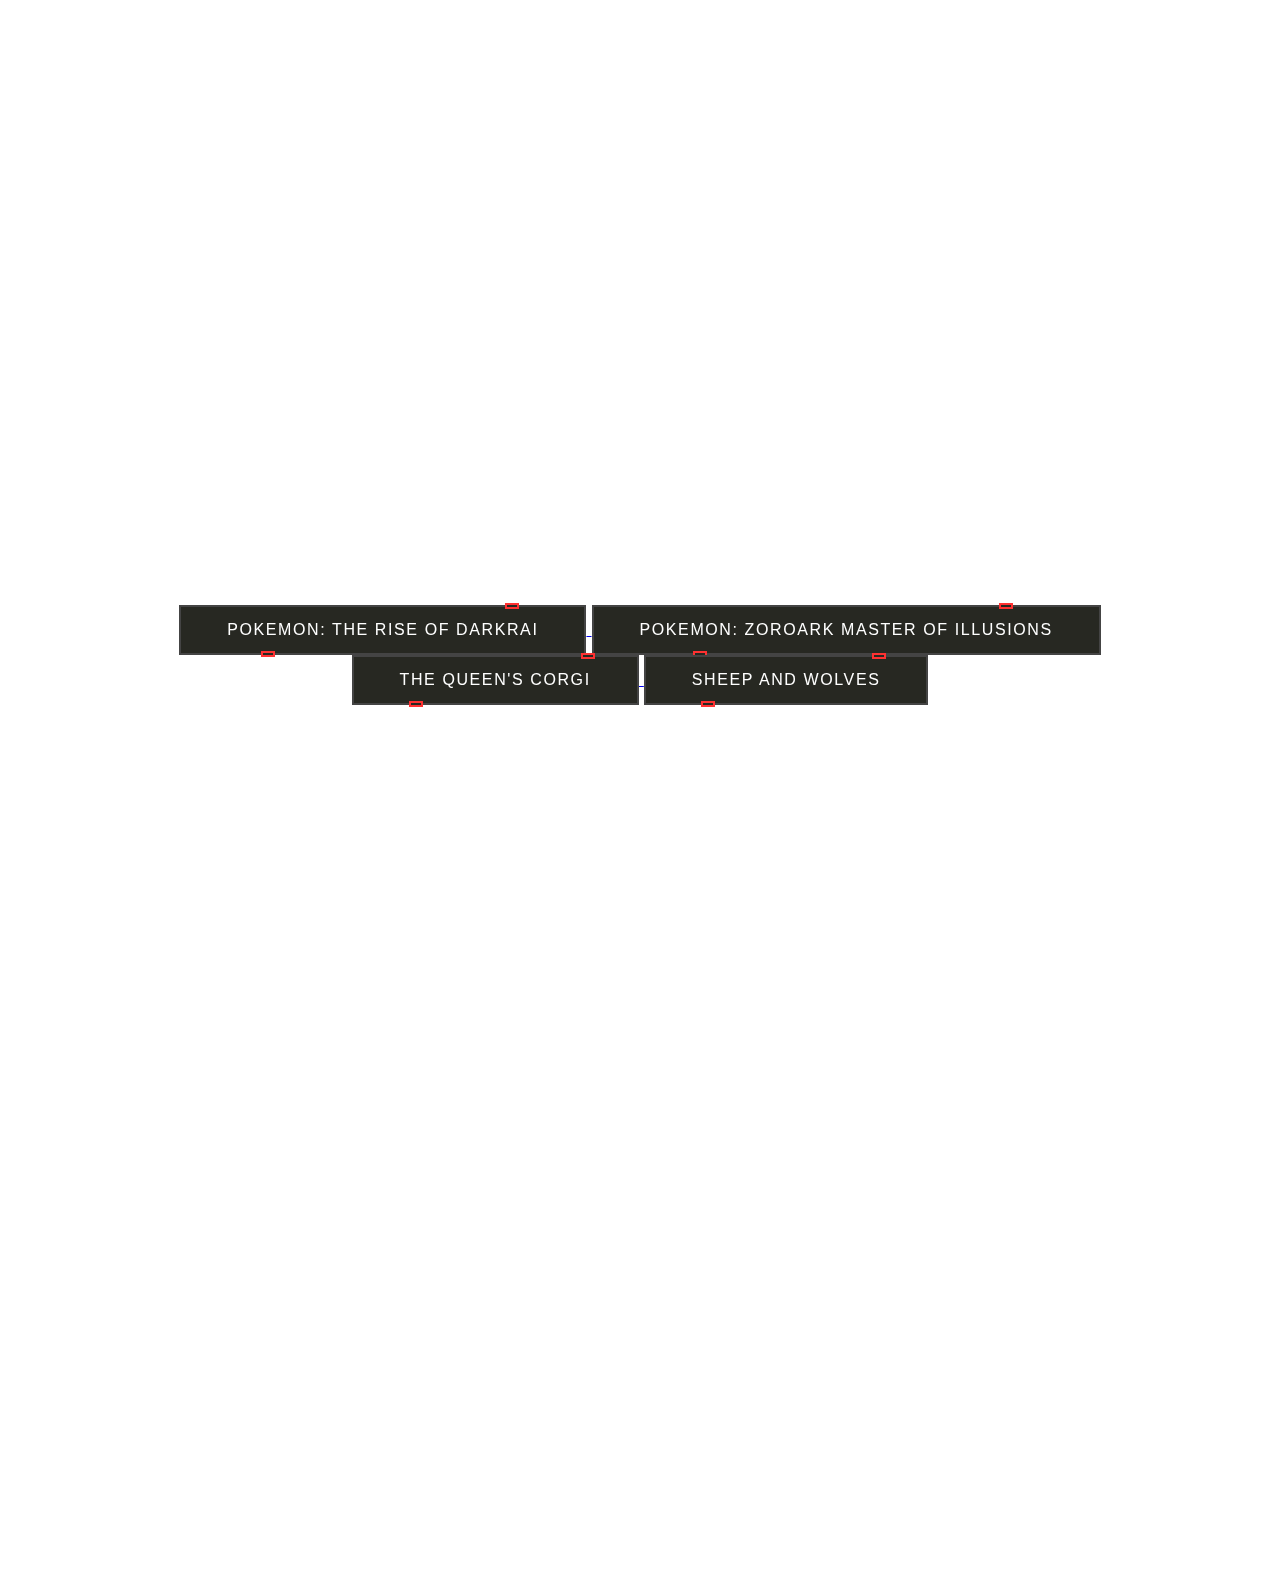
<file: index.html>
<html lang="en" dir="ltr">
  <head>
    <meta charset="utf-8" />
    <meta name="viewport" content="width=device-width, initial-scale=1.0" />
    <link rel="stylesheet" href="style.css" />
    <title>Shadow Surfer</title>
  </head>
  <body>

    <div align="center">
      <div class="glassmorphism-light-1">
        <div align="center">
        <h6>Shadow Surfer</h6>

          <a href="./RODPK.html">
            <button class="buttonStyle"><span>Pokemon: The Rise of darkrai</span><i></i></button>
          </a>
          <a href="./ZMOIPK.html">
            <button class="buttonStyle"><span>Pokemon: zoroark master of illusions</span><i></i></button>
          </a>
          <a href="./TQC.html">
            <button class="buttonStyle"><span>The queen's corgi</span><i></i></button>
          </a>
          <a href="./S&W.html">
            <button class="buttonStyle"><span>sheep and wolves</span><i></i></button>
          </a>
        </div>
      </div>
    </div>
  </body>
</html>
</file>
<file: style.css>
body {
    background-image: url('https://images-wixmp-ed30a86b8c4ca887773594c2.wixmp.com/f/d92018d2-cc4d-4d66-816c-077b700f10cf/d6po4it-7f3e3076-fb7e-4acc-b292-24213edb1307.png/v1/fill/w_1019,h_784,q_70,strp/shadow_lugia_by_emmlin_d6po4it-pre.jpg?token=eyJ0eXAiOiJKV1QiLCJhbGciOiJIUzI1NiJ9.[base64].nRXHoxd72BHSxiTc0LeWc53W7Yl1gqaCWk-SGioTsIc');
    background-size: cover;

    font-family: 'Calibri', sans, seriff;
    color: white;

    cursor: default ;
}

.glassmorphism-light-1{
    width: 95%;
    height: 175%;
    margin: 20px;
    border: 2px solid rgba(255,255,255,0.2);
    border-radius: 10px;
    z-index: 2;
    overflow: hidden;
    backdrop-filter: blur(10px);
    -webkit-backdrop-filter: blur(2px);
}

h6 {
    font-size: 100px;
}

.buttonStyle {
    --clr:#FF3131;
}

button {
    position: relative;
    background: #444;
    color: #fff;
    text-decoration: none;
    text-transform: uppercase;
    border: none;
    letter-spacing: 0.1rem;
    font-size: 1rem;
    padding: 1rem 3rem;
    transition: 0.2s;
}

button:hover {
    letter-spacing: 0.2rem;
    padding: 1.1rem 3.1rem;
    background: var(--clr);
    color: var(--clr);
    /* box-shadow: 0 0 35px var(--clr); */
    animation: box 3s infinite;
}

button::before {
    content: "";
    position: absolute;
    inset: 2px;
    background: #272822;
}

button span {
    position: relative;
    z-index: 1;
}

button i {
    position: absolute;
    inset: 0;
    display: block;
}

button i::before {
    content: "";
    position: absolute;
    width: 10px;
    height: 2px;
    left: 80%;
    top: -2px;
    border: 2px solid var(--clr);
    background: #272822;
    transition: 0.2s;
}

button:hover i::before {
    width: 15px;
    left: 20%;
    animation: move 3s infinite;
}

button i::after {
    content: "";
    position: absolute;
    width: 10px;
    height: 2px;
    left: 20%;
    bottom: -2px;
    border: 2px solid var(--clr);
    background: #272822;
    transition: 0.2s;
}

button:hover i::after {
    width: 15px;
    left: 80%;
    animation: move 3s infinite;
}

@keyframes move {
    0% {
        transform: translateX(0);
    }
    50% {
        transform: translateX(5px);
    }
    100% {
        transform: translateX(0);
    }
}

@keyframes box {
    0% {
        box-shadow: #27272c;
    }
    50% {
        box-shadow: 0 0 25px var(--clr);
    }
    100% {
        box-shadow: #27272c;
    }
}
</file>
